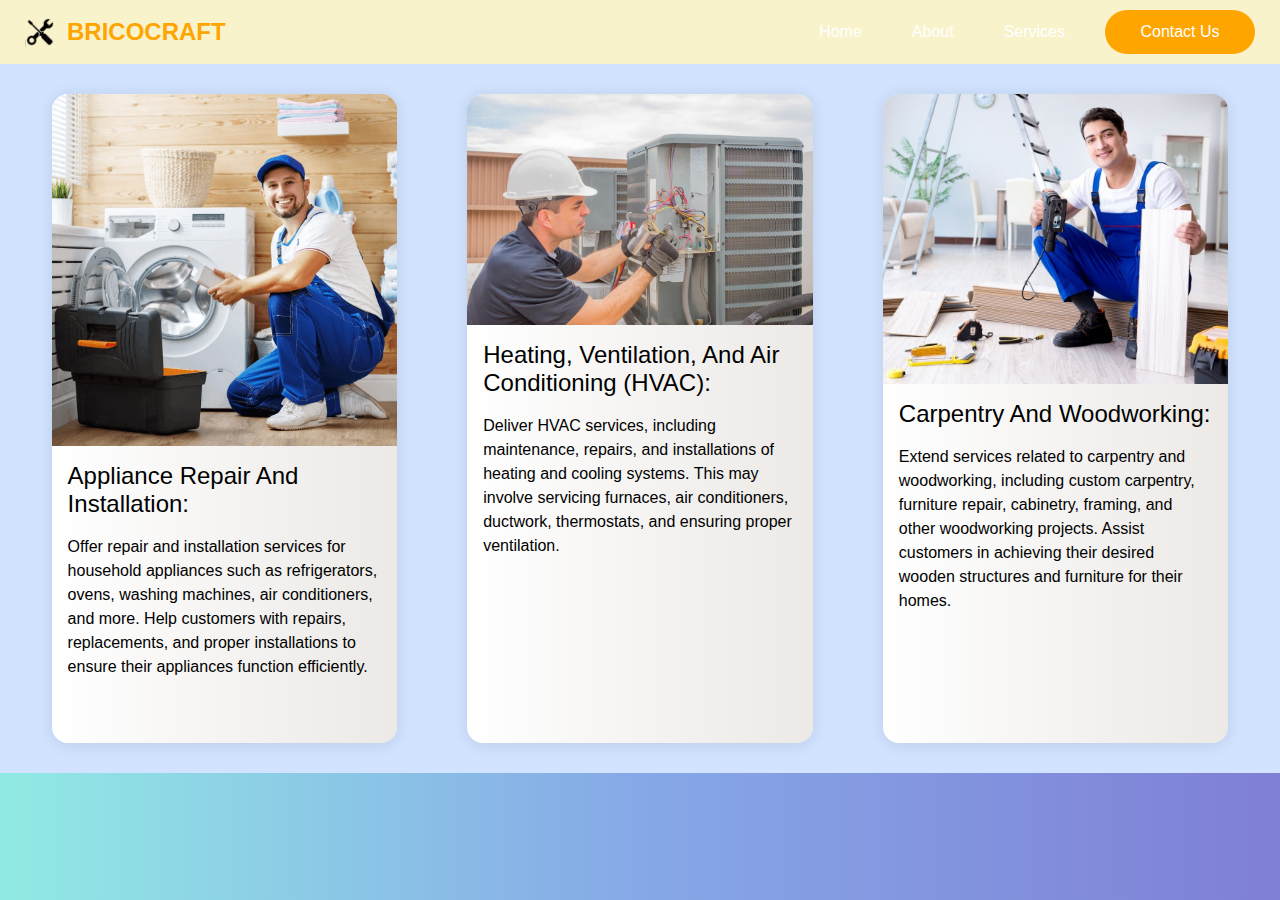
<file: more_S.html>
<!DOCTYPE html>
<html>

<head>
  <meta charset="utf-8" />
  <meta http-equiv="X-UA-Compatible" content="IE=edge" />
  <meta name="viewport" content="width=device-width, initial-scale=1, shrink-to-fit=no" />
  <meta name="keywords" content="" />
  <meta name="description" content="" />
  <meta name="author" content="" />
  <title>BricoCraft</title>
  <link rel="stylesheet" type="text/css"
    href="https://cdnjs.cloudflare.com/ajax/libs/OwlCarousel2/2.3.4/assets/owl.carousel.min.css" />
  <link rel="stylesheet" type="text/css" href="css/bootstrap.css" />
  <link rel="stylesheet" type="text/css" href="css/font-awesome.min.css" />
  <link href="css/style.css" rel="stylesheet" />
  <link href="css/responsive.css" rel="stylesheet" />

  <style>
        *,
    *::before,
    *::after {
      box-sizing: border-box;
      padding: 0px;
      margin: 0;
    }

    body {
      font-family: "Quicksand", sans-serif;
      display: grid;

      height: 100px;
      background: #7f7fd5;
      background: linear-gradient(to right, #91eae4, #86a8e7, #7f7fd5);
    }

    .service-card-container {
      display: flex;
      flex-wrap: wrap;
      justify-content: center;
      max-width: 1500px;
      margin-block:30px;
      gap: 70px;
    }

    .service-image {
      max-width: 100%;
      display: block;
      object-fit: cover;
    }

    .service-card {
      display: flex;
      flex-direction: column;
      width: clamp(20rem, calc(20rem + 2vw), 22rem);
      overflow: hidden;
      box-shadow: 0 .1rem 1rem rgba(0, 0, 0, 0.1);
      border-radius: 1em;
      background: #ECE9E6;
      background: linear-gradient(to right, #FFFFFF, #ECE9E6);
    }

    .service-card-content {
      padding: 1rem;
      display: flex;
      flex-direction: column;
      gap: .5rem;
    }

    .service-tag {
      align-self: flex-start;
      padding: .25em .75em;
      border-radius: 1em;
      font-size: .75rem;
    }

    .service-tag + .service-tag {
      margin-left: .5em;
    }

    .service-tag-blue {
      background: #56CCF2;
      background: linear-gradient(to bottom, #2F80ED, #56CCF2);
      color: #fafafa;
    }

    .service-tag-brown {
      background: #D1913C;
      background: linear-gradient(to bottom, #FFD194, #D1913C);
      color: #fafafa;
    }

    .service-tag-red {
      background: #cb2d3e;
      background: linear-gradient(to bottom, #ef473a, #cb2d3e);
      color: #fafafa;
    }

    .service-card-content h4 {
      font-size: 1.5rem;
      text-transform: capitalize;
    }

    .service-card-footer {
      display: flex;
      padding: 1rem;
      margin-top: auto;
    }

    .service-user {
      display: flex;
      gap: .5rem;
    }

    .service-user-image {
      border-radius: 50%;
    }

    .service-user-info > small {
      /* Add any specific styling for user info if needed */
    }
  </style>
</head>

<body>
  <div class="hero_area">
    <header class="header_section">
      <div class="header_bottom">
        <div class="container-fluid">
          <nav class="navbar navbar-expand-lg custom_nav-container ">
            <a class="navbar-brand" href="index.html">
              <span>
                <img src="images/icon.webp" alt="Icon" class="icon">
                BricoCraft
              </span>
            </a>
            <button class="navbar-toggler" type="button" data-toggle="collapse" data-target="#navbarSupportedContent"
              aria-controls="navbarSupportedContent" aria-expanded="false" aria-label="Toggle navigation">
              <span class=""> </span>
            </button>

            <div class="collapse navbar-collapse" id="navbarSupportedContent">
              <ul class="navbar-nav ">
                <li class="nav-item active">
                  <a class="nav-link" href="index.html">Home <span class="sr-only">(current)</span></a>
                </li>
                <li class="nav-item">
                  <a class="nav-link" href="about.html"> About</a>
                </li>
                <li class="nav-item">
                  <a class="nav-link" href="services.html">Services</a>
                </li>
                <li class="nav-item">
                <li><a class="button-nav nav-link" href="contact.html">Contact Us</a></li>
                <!-- heeeeeeeeeeeeeeeeeeeeeeeeeeeeeeeeeeer-->
                </li>
              </ul>
            </div>
          </nav>
        </div>
      </div>
    </header>


    <body>
      <div class="service-card-container">
        <div class="service-card">
          <div>
            <img src="images\service_item_3.png" alt="Service Image" class="service-image">
          </div>
          <div class="service-card-content">
            <h4>Appliance Repair and Installation:</h4>
            <p>Offer repair and installation services for household appliances such as refrigerators, ovens, washing
              machines, air conditioners, and more. Help customers with repairs, replacements, and proper installations to
              ensure their appliances function efficiently.</p>
          </div>
          <div class="service-card-footer">
       
          </div>
        </div>
    
        <div class="service-card">
          <div>
            <img src="\images\repair-man-1024x683.jpg" alt="Service Image" class="service-image">
          </div>
          <div class="service-card-content">
            <h4>Heating, Ventilation, and Air Conditioning (HVAC):</h4>
            <p>Deliver HVAC services, including maintenance, repairs, and installations of heating and cooling systems. This
              may involve servicing furnaces, air conditioners, ductwork, thermostats, and ensuring proper ventilation.</p>
          </div>
          <div class="service-card-footer">

          </div>
        </div>
    
        <div class="service-card">
          <div>
            <img src="images\Design-ohne-Titel-41.jpg" alt="Service Image" class="service-image">
          </div>
          <div class="service-card-content">
            <h4>Carpentry and Woodworking:</h4>
            <p>Extend services related to carpentry and woodworking, including custom carpentry, furniture repair,
              cabinetry, framing, and other woodworking projects. Assist customers in achieving their desired wooden
              structures and furniture for their homes.</p>
          </div>
          <div class="service-card-footer">
          </div>
        </div>
      </div>


</body>
</file>
<file: css/style.css>
@import url("https://fonts.googleapis.com/css2?family=Lato:wght@400;700&family=Merriweather+Sans:wght@400;700&display=swap");
body {
  font-family: 'Lato', sans-serif;
  color:black;

}

.layout_padding {
  padding-top: 120px;
  padding-bottom: 120px;
}

.layout_padding2 {
  padding: 45px 0;
}

.layout_padding2-top {
  padding-top: 45px;
}

.layout_padding2-bottom {
  padding-bottom: 45px;
}

.layout_padding-top {
  padding-top: 120px;
}

.layout_padding-bottom {
  padding-bottom: 120px;
  margin-top: 100px;
}

.heading_container {
  display: -webkit-box;
  display: -ms-flexbox;
  display: flex;
  -webkit-box-orient: vertical;
  -webkit-box-direction: normal;
      -ms-flex-direction: column;
          flex-direction: column;
  -webkit-box-align: start;
      -ms-flex-align: start;
          align-items: flex-start;
}

.heading_container h2 {
  font-weight: bold;
  display: -webkit-box;
  display: -ms-flexbox;
  display: flex;
  -webkit-box-align: center;
      -ms-flex-align: center;
          align-items: center;
  text-transform: uppercase;
  font-family: 'Merriweather Sans', sans-serif;
}

.heading_container p {
  margin-bottom: 0;
}

.heading_container.heading_center {
  -webkit-box-align: center;
      -ms-flex-align: center;
          align-items: center;
  text-align: center;
}

h1,
h2 {
  font-family: 'Merriweather Sans', sans-serif;
}

a,
a:hover,
a:focus {
  text-decoration: none;
}

/*header section*/
.hero_area {
  position: relative;
  background-color: #d1e3ff;
}

.header_section .container-fluid {
  padding-right: 25px;
  padding-left: 25px;
}

.header_section .header_top {
  padding: 15px 0;
  background-color: #000000;
}

.header_section .header_top .contact_nav {
  display: -webkit-box;
  display: -ms-flexbox;
  display: flex;
  -webkit-box-pack: justify;
      -ms-flex-pack: justify;
          justify-content: space-between;
}

.header_section .header_top .contact_nav a {
  color: #ffffff;
}

.header_section .header_top .contact_nav a i {
  color: #ff8a1d;
}

.header_section .header_bottom {
  padding: 10px 0;
  background-color: #F9F3CC;
}

.navbar-brand {
  padding: 0;
  margin: 0;
  color: #000000;
  font-weight: bold;
  font-size: 24px;
  font-weight: bold;
  }

.navbar-brand span {
  color: orange;
  text-transform: uppercase;
  
  
}

.custom_nav-container {
  padding: 0;
}

.custom_nav-container .navbar-nav {
  margin-left: auto;
}

.custom_nav-container .navbar-nav .nav-item .nav-link {
  padding: 10px 25px;
  color:white;  /*change her */
  text-align: center;
}

.custom_nav-container .navbar-nav .nav-item:hover .nav-link, .custom_nav-container .navbar-nav .nav-item.active .nav-
 {
  color: orange;
}

.custom_nav-container .form-inline .nav_search-btn {
  width: 35px;
  height: 35px;
  padding: 0;
  border: none;
  color: #000000;
}

.custom_nav-container .form-inline .nav_search-btn:hover {
  color: #0355cc;
}

.custom_nav-container .navbar-toggler {
  outline: none;
}

.custom_nav-container .navbar-toggler {
  padding: 0;
  width: 37px;
  height: 42px;
  -webkit-transition: all .3s;
  transition: all .3s;
}

.custom_nav-container .navbar-toggler span {
  display: block;
  width: 35px;
  height: 4px;
  background-color: #000000;
  margin: 7px 0;
  -webkit-transition: all 0.3s;
  transition: all 0.3s;
  position: relative;
  border-radius: 5px;
  -webkit-transition: all .3s;
  transition: all .3s;
}

.custom_nav-container .navbar-toggler span::before, .custom_nav-container .navbar-toggler span::after {
  content: "";
  position: absolute;
  left: 0;
  height: 100%;
  width: 100%;
  background-color: #000000;
  top: -10px;
  border-radius: 5px;
  -webkit-transition: all .3s;
  transition: all .3s;
}

.custom_nav-container .navbar-toggler span::after {
  top: 10px;
}

.custom_nav-container .navbar-toggler[aria-expanded="true"] {
  -webkit-transform: rotate(360deg);
          transform: rotate(360deg);
}

.custom_nav-container .navbar-toggler[aria-expanded="true"] span {
  -webkit-transform: rotate(45deg);
          transform: rotate(45deg);
}

.custom_nav-container .navbar-toggler[aria-expanded="true"] span::before, .custom_nav-container .navbar-toggler[aria-expanded="true"] span::after {
  -webkit-transform: rotate(90deg);
          transform: rotate(90deg);
  top: 0;
}

.custom_nav-container .navbar-toggler[aria-expanded="true"] .s-1 {
  -webkit-transform: rotate(45deg);
          transform: rotate(45deg);
  margin: 0;
  margin-bottom: -4px;
}

.custom_nav-container .navbar-toggler[aria-expanded="true"] .s-2 {
  display: none;
}

.custom_nav-container .navbar-toggler[aria-expanded="true"] .s-3 {
  -webkit-transform: rotate(-45deg);
          transform: rotate(-45deg);
  margin: 0;
  margin-top: -4px;
}

.custom_nav-container .navbar-toggler[aria-expanded="false"] .s-1,
.custom_nav-container .navbar-toggler[aria-expanded="false"] .s-2,
.custom_nav-container .navbar-toggler[aria-expanded="false"] .s-3 {
  -webkit-transform: none;
          transform: none;
}

.quote_btn-container {
  display: -webkit-box;
  display: -ms-flexbox;
  display: flex;
  -webkit-box-align: center;
      -ms-flex-align: center;
          align-items: center;
}

.quote_btn-container a {
  color: #ffffff;
  margin-right: 25px;
  text-transform: uppercase;
}

.quote_btn-container a span {
  margin-left: 5px;
}

.quote_btn-container a:hover {
  color: #ff8a1d;
}

/*end header section*/
/* slider section */
.slider_section {
  -webkit-box-flex: 1;
      -ms-flex: 1;
          flex: 1;
  display: -webkit-box;
  display: -ms-flexbox;
  display: flex;
  -webkit-box-align: center;
      -ms-flex-align: center;
          align-items: center;
  background-size: cover;
  background-position: bottom;
}

.slider_section .row {
  -webkit-box-align: center;
      -ms-flex-align: center;
          align-items: center;
}

.slider_section #customCarousel1 {
  width: 100%;
  position: unset;
}

.slider_section .detail-box {
  padding-bottom: 90px;
}

.slider_section .detail-box h1 {
  font-weight: bold;
  margin-bottom: 25px;
  color: white;   /*change heeeer */
}

.slider_section .detail-box p {
  color: #444;
  font-size: 15px;
}

.slider_section .detail-box a {
  display: inline-block;
  font-family: 'Merriweather Sans', sans-serif;
  text-transform: uppercase;
  padding: 10px 35px;      /*change heeeer */
  background-color: #ff8a1d;
  border: 1px solid #ff8a1d;
  border-radius: 50px;   /*change heeeer */ 
  color: #ffffff;
  margin-top: 15px;
}

.slider_section .detail-box a:hover {
  background-color: transparent;
  color: #ff8a1d;
}

.slider_section .img-box img {
  width: 100%;
}

.feature_section {
  -webkit-transform: translateY(-50%);
          transform: translateY(-50%);
}

.feature_section .feature_container {
  display: -webkit-box;
  display: -ms-flexbox;
  display: flex;
}

.feature_section .feature_container .box {
  -webkit-box-flex: 1;
      -ms-flex: 1;
          flex: 1;
  display: -webkit-box;
  display: -ms-flexbox;
  display: flex;
  -webkit-box-orient: vertical;
  -webkit-box-direction: normal;
      -ms-flex-direction: column;
          flex-direction: column;
  -webkit-box-align: center;
      -ms-flex-align: center;
          align-items: center;
  text-align: center;
  margin: 0 10px;
  padding: 45px 15px;
  background-color: #ffffff;
  color: #555089;
  -webkit-transition: all 0.3s;
  transition: all 0.3s;
  -webkit-box-shadow: 0 0 15px 0 rgba(0, 0, 0, 0.2);
          box-shadow: 0 0 15px 0 rgba(0, 0, 0, 0.2);
}

.feature_section .feature_container .box .img-box {
  width: 90px;
  height: 90px;
}

.feature_section .feature_container .box .img-box svg {
  width: 100%;
  height: auto;
  max-height: 100%;
  fill: #726dae;
  -webkit-transition: all 0.3s;
  transition: all 0.3s;
}

.feature_section .feature_container .box .img-box svg path {
  fill: #726dae;
}

.feature_section .feature_container .box .name {
  margin-top: 20px;
  text-transform: uppercase;
  font-family: 'Merriweather Sans', sans-serif;
  margin-bottom: 0;
}

.feature_section .feature_container .box:hover, .feature_section .feature_container .box.active {
  background-color: #ff8a1d;
  color: #ffffff;
}

.feature_section .feature_container .box:hover .img-box svg, .feature_section .feature_container .box.active .img-box svg {
  fill: #ffffff;
}

.feature_section .feature_container .box:hover .img-box svg path, .feature_section .feature_container .box.active .img-box svg path {
  fill: #ffffff;
}

.about_section .row {
  -webkit-box-align: center;
      -ms-flex-align: center;
          align-items: center;
}

.about_section .detail-box h2 {
  text-transform: uppercase;
  font-weight: bold;
}

.about_section .detail-box p {
  margin-top: 10px;
}

.about_section .detail-box a {
  margin-top: 15px;
  display: inline-block;
  font-family: 'Merriweather Sans', sans-serif;
  text-transform: uppercase;
  padding: 10px 45px;
  background-color: #0355cc;
  border: 1px solid #0355cc;
  border-radius: 2px;
  color: #ffffff;
}

.about_section .detail-box a:hover {
  background-color: transparent;
  color: #0355cc;
}

.about_section .img-box img {
  width: 100%;
}

.professional_section {
  background-color: #d1e3ff;
}

.professional_section .row {
  -webkit-box-align: center;
      -ms-flex-align: center;
          align-items: center;
}

.professional_section .img-box img {
  width: 100%;
}

.professional_section .detail-box h2 {
  text-transform: uppercase;
  font-weight: bold;
  color: #0355cc;
}

.professional_section .detail-box p {
  margin-top: 20px;
}

.professional_section .detail-box a {
  margin-top: 25px;
  display: inline-block;
  font-family: 'Merriweather Sans', sans-serif;
  text-transform: uppercase;
  padding: 10px 45px;
  background-color: #ff8a1d;
  border: 1px solid #ff8a1d;
  border-radius: 2px;
  color: #ffffff;
}

.professional_section .detail-box a:hover {
  background-color: transparent;
  color: #ff8a1d;
}

.service_section {
  position: relative;
  background-color: white;
}

.service_section .box {
  margin-top: 30px;
  text-align: center;
  -webkit-box-shadow: 0 0 5px 2px rgba(0, 0, 0, 0.15);
          box-shadow: 0 0 5px 2px rgba(0, 0, 0, 0.15);
  padding: 25px 15px;
  -webkit-transition: all .3s;
  transition: all .3s;
  display: -webkit-box;
  display: -ms-flexbox;
  display: flex;
  -webkit-box-orient: vertical;
  -webkit-box-direction: normal;
      -ms-flex-direction: column;
          flex-direction: column;
  -webkit-box-align: center;
      -ms-flex-align: center;
          align-items: center;
}

.service_section .box .img-box {
  width: 65px;
  height: 65px;
  display: -webkit-box;
  display: -ms-flexbox;
  display: flex;
  -webkit-box-pack: center;
      -ms-flex-pack: center;
          justify-content: center;
  -webkit-box-align: center;
      -ms-flex-align: center;
          align-items: center;
}

.service_section .box .img-box img {
  max-height: 100%;
  max-width: 100%;
  -webkit-transition: all .3s;
  transition: all .3s;
}

.service_section .box .detail-box {
  margin-top: 15px;
}

.service_section .box .detail-box h5 {
  font-weight: bold;
}

.service_section .box .detail-box p {
  margin: 0;
}

.service_section .box:hover {
  background-color: #ff8a1d;
  color: #ffffff;
}

.service_section .box:hover .img-box img {
  -webkit-filter: brightness(0) invert(1);
          filter: brightness(0) invert(1);
}

.service_section .btn-box {
  display: -webkit-box;
  display: -ms-flexbox;
  display: flex;
  -webkit-box-pack: center;
      -ms-flex-pack: center;
          justify-content: center;
  margin-top: 45px;
}

.service_section .btn-box a {
  display: inline-block;
  font-family: 'Merriweather Sans', sans-serif;
  text-transform: uppercase;
  padding: 10px 45px;
  background-color: #0355cc;
  border: 1px solid #0355cc;
  border-radius: 0;
  color: #ffffff;
}

.service_section .btn-box a:hover {
  background-color: transparent;
  color: #0355cc;
}

.client_section .heading_container {
  -webkit-box-align: center;
      -ms-flex-align: center;
          align-items: center;
  text-align: center;
}

.client_section .box {
  margin: 15px;
  -webkit-box-shadow: 0 0 10px 0 rgba(0, 0, 0, 0.2);
          box-shadow: 0 0 10px 0 rgba(0, 0, 0, 0.2);
  padding: 25px;
}

.client_section .box .client_id {
  display: -webkit-box;
  display: -ms-flexbox;
  display: flex;
}

.client_section .box .client_id .img-box {
  width: 125px;
  min-width: 125px;
  margin-right: 15px;
}

.client_section .box .client_id .img-box img {
  width: 100%;
  border-radius: 100%;
}

.client_section .box .client_id .client_detail {
  display: -webkit-box;
  display: -ms-flexbox;
  display: flex;
  -webkit-box-align: center;
      -ms-flex-align: center;
          align-items: center;
  -webkit-box-pack: justify;
      -ms-flex-pack: justify;
          justify-content: space-between;
  -webkit-box-flex: 1;
      -ms-flex: 1;
          flex: 1;
  padding-right: 25px;
}

.client_section .box .client_id .client_detail .client_info h6 {
  margin-bottom: 0;
}

.client_section .box .client_id .client_detail .client_info i {
  color: #fbaf5d;
}

.client_section .box .client_text {
  margin-top: 20px;
}

.client_section .owl-carousel .owl-nav {
  display: -webkit-box;
  display: -ms-flexbox;
  display: flex;
  -webkit-box-pack: center;
      -ms-flex-pack: center;
          justify-content: center;
  margin-top: 20px;
}

.client_section .owl-carousel .owl-nav button {
  width: 50px;
  height: 50px;
  background-color: orange;    /*change her */
  outline: none;
  margin: 0 20px;
  color: #ffffff;
}

.heading_container {
  margin-bottom: 30px;
}

.contact_section input {
  width: 100%;
  border: none;
  height: 50px;
  margin-bottom: 25px;
  padding-left: 25px;
  background-color: #ffffff;
  outline: none;
  color: #090909; /*changer le colore ici , car backgroun est le text et le meme color  */
  -webkit-box-shadow: 0 0 7px 0 rgba(0, 0, 0, 0.2);
          box-shadow: 0 0 7px 0 rgba(0, 0, 0, 0.2);
}

.contact_section input::-webkit-input-placeholder {
  color: #737272;
}

.contact_section input:-ms-input-placeholder {
  color: #737272;
}

.contact_section input::-ms-input-placeholder {
  color: #737272;
}

.contact_section input::placeholder {
  color: #737272;
}

.contact_section input.message-box {
  height: 135px;
}

.contact_section button {
  border: none;
  display: inline-block;
  font-family: 'Merriweather Sans', sans-serif;
  text-transform: uppercase;
  padding: 10px 55px;
  background-color: orange;
  border: 1px solid #020406;
  border-radius: 0;
  color: #ffffff;
  margin-top: 15px;
}

.contact_section button:hover {
  background-color: transparent;
  color: #0355cc;
}

.contact_section .map_container {
  height: 360px;
}

.contact_section .map_container .map {
  height: 100%;
}

.info_section {
  padding: 75px 0;
  background-color: #d1e3ff;   /*change her*/
  text-align: center;
  color: #fff;
}

.info_section h4 {
  text-transform: uppercase;
  font-weight: bold;
  margin-bottom: 25px;
}

.info_section .social-box {
  display: -webkit-box;
  display: -ms-flexbox;
  display: flex;
  -webkit-box-orient: vertical;
  -webkit-box-direction: normal;
      -ms-flex-direction: column;
          flex-direction: column;
  -webkit-box-align: center;
      -ms-flex-align: center;
          align-items: center;
  margin-top: 25px;
}

.info_section .social-box .box {
  background-color: #ffffff;
  padding: 5px 15px;
}

.info_section a {
  margin: 0 5px;
  color: #0355cc;
}

.info_section a i {
  font-size: 18px;
}

.info_section a:hover {
  color: #ff8a1d;
}

.info_items a {
  position: relative;
}

.info_items .item {
  display: -webkit-box;
  display: -ms-flexbox;
  display: flex;
  -webkit-box-orient: vertical;
  -webkit-box-direction: normal;
      -ms-flex-direction: column;
          flex-direction: column;
  -webkit-box-align: center;
      -ms-flex-align: center;
          align-items: center;
  text-align: center;
}

.info_items .item .img-box {
  width: 80px;
  height: 80px;
  border-radius: 100%;
  background-color: #ffffff;
  background-repeat: no-repeat;
  background-position: center;
  text-align: center;
  line-height: 80px;
  background-color: orange;
  color: #ffffff;
}

.info_items .item .img-box i {
  font-size: 24px;
}

.info_items .item p {
  margin-top: 25px;
  color:black;   /*change heer*/
  margin-bottom: 0;
  background-color: #d1e3ff;  /*change heer*/
}

.info_items .item:hover .img-box {
  background-color: #ff8a1d;
}

.info_items {
  position: relative;
}

.info_items::before {
  content: "";
  position: absolute;
  top: 65px;
  width: 75%;
  height: 1px;
  background-color: #fff;
  left: 50%;
  -webkit-transform: translateX(-50%);
          transform: translateX(-50%);
}

/* footer section*/
.footer_section {
  background-color: #F9F3CC;  /*change */
}

.footer_section p {
  margin: 0;
  padding: 25px 0;
  color: black; /*change */
  text-align: center;
  border-top: 0.8px solid #ffffff;
}

.footer_section a {
  color: inherit;
}

/* end footer section*/
/*# sourceMappingURL=style.css.map */

.button-nav {
  min-width: 150px;
  margin-left: 15px;
  padding: 10px 35px;
  border-radius: 50px;
  background-color: orange;
  color: #ffffff;
  
  text-align: center;
  text-decoration: none; /* Remove underline */
}

.navbar-brand span {
  color: orange;
  text-transform: uppercase;
  display: flex;
  align-items: center; /* Align icon and text vertically */
}

.icon {
  width: 30px; /* Adjust the icon width */
  height: 30px; /* Maintain aspect ratio */
  margin-right: 0.5em; /* Adjust spacing between the icon and text */
}


/* styles of the more service  */
</file>
<file: css/responsive.css>
@media (max-width: 1300px) {}

@media (max-width: 1120px) {}

@media (max-width: 992px) {
    .hero_area {
        height: auto;
    }

    .header_section .main_nav {
        flex: 1;
    }

    #navbarSupportedContent {
        margin-top: 15px;
    }

    .slider_section {
        padding-top: 45px;
    }

    .feature_section .feature_container .box {
        padding: 30px 15px;
    }

    .feature_section .feature_container .box .img-box {
        width: 75px;
    }


    .feature_section {
        transform: none;
        padding: 90px 0;
    }


}

@media (max-width: 767px) {
    .layout_padding {
        padding-top: 90px;
        padding-bottom: 90px;
    }

    .layout_padding-top {
        padding-top: 90px;
    }

    .layout_padding-bottom {
        padding-bottom: 90px;
    }

    .slider_section .detail-box {
        padding-bottom: 45px;
    }

    .feature_section .feature_container {
        flex-direction: column;
    }

    .feature_section .feature_container .box {
        padding: 30px 15px;
    }

    .feature_section .feature_container .box:not(:nth-last-child(1)) {
        margin-bottom: 15px;
    }

    .about_section .detail-box {
        margin-bottom: 45px;
    }


    .professional_section .img-box {
        display: none;
    }

    .contact_section form {
        margin-bottom: 45px;
    }

    .info_section .info_items::before {
        width: 1px;
        height: 90%;
        top: 25px;
    }

}

@media (max-width: 576px) {}

@media (max-width: 480px) {}

@media (max-width: 400px) {}

@media (max-width: 360px) {}

@media (min-width: 1200px) {
    .container {
        max-width: 1170px;
    }

}
</file>
